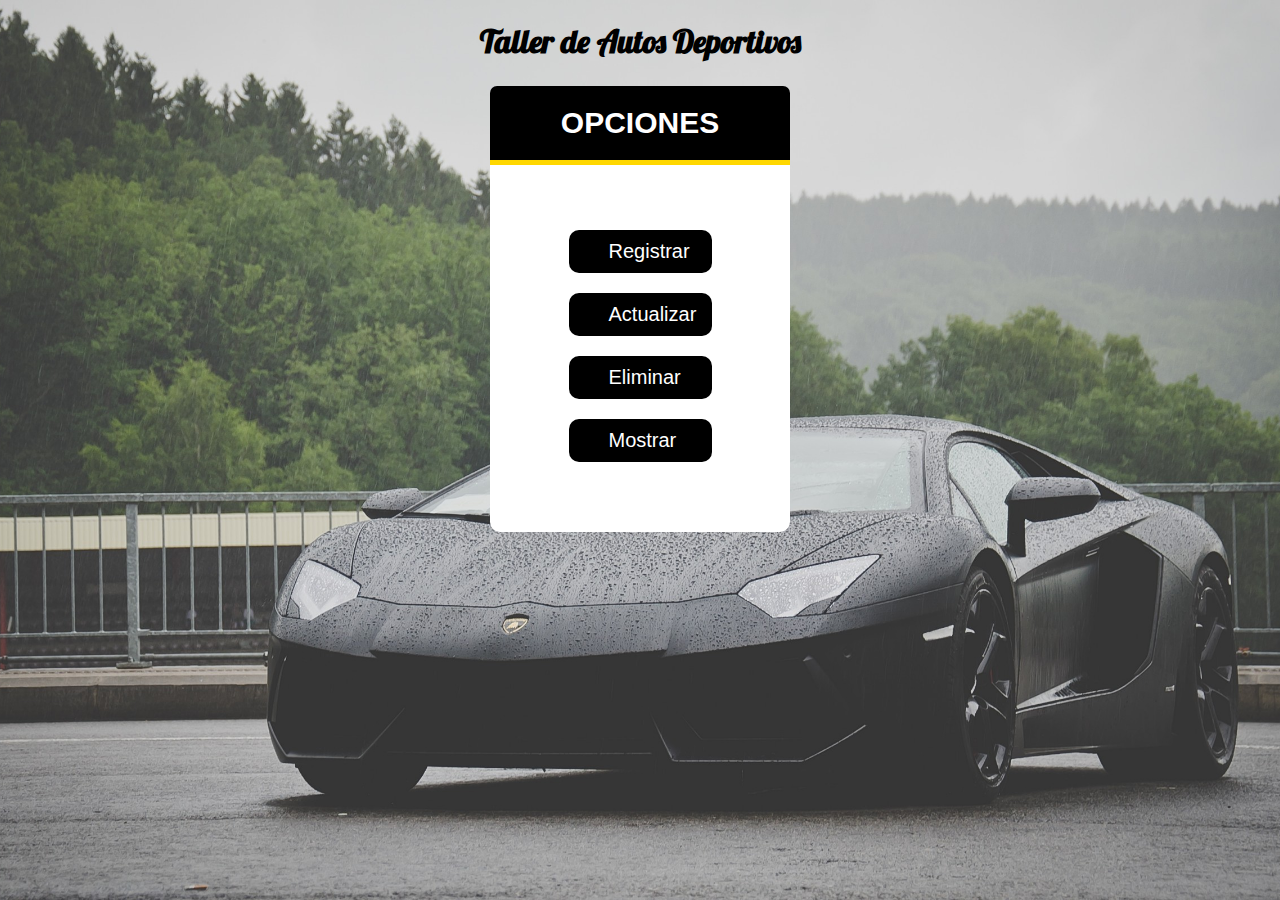
<file: index.html>
<!DOCTYPE html>
<html lang="en">
<head>
    <meta charset="UTF-8">
    <title>Taller de Autos deportivos</title>
    <link rel="stylesheet" href="administrar.css">
    <link href="https://fonts.googleapis.com/css2?family=Lobster&display=swap" rel="stylesheet">
</head>
<body>  
    <h1>Taller de Autos Deportivos</h1>
    <form class="form-botones">
        <h2 class="form__titulo">OPCIONES</h2>
        <div class="contenedor-inputs">
            <a href="registrar.html"class="boton">Registrar</a>
            <a href="actualizar.html"class="boton">Actualizar</a>
            <a href="eliminar.html"class="boton">Eliminar</a>
            <a href="mostrar.php"class="boton">Mostrar</a>
         </div>
    </form>
</body>
</html>
</file>
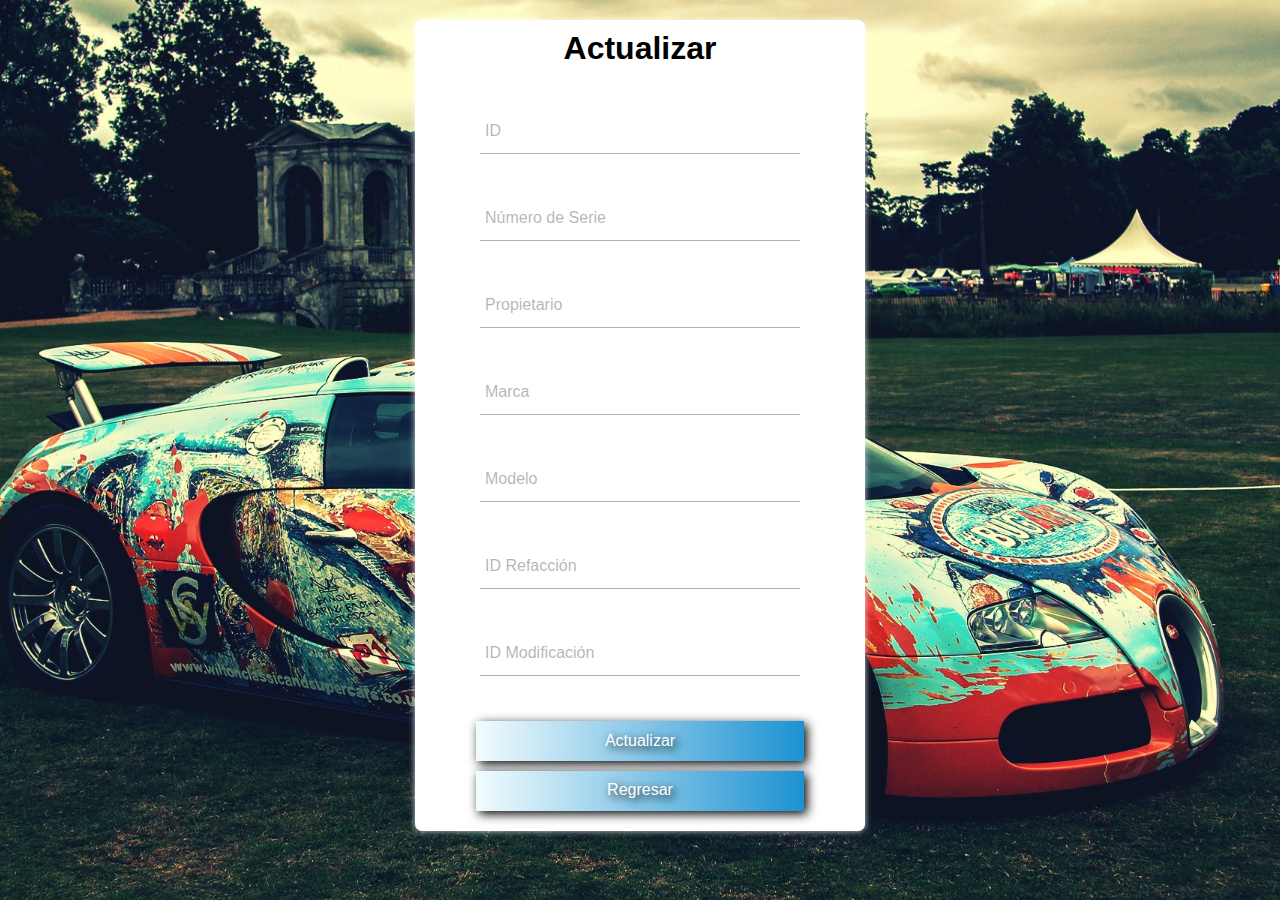
<file: actualizar.html>
<!DOCTYPE html>
<html lang="en">
<head>
    <meta charset="UTF-8">
    <title>Registrar</title>
    <link rel="stylesheet" href="estilos2.css">
</head>
<body>
    <form action="actualizar.php" method="POST" id="form">
        <div class="form">
          <h1>Actualizar</h1>
          <div class="grupo">
            <input type="text" name="ID" id="ID" required><span class="barra"></span>
            <label for="ID">ID</label>
          </div>
          <div class="grupo">
            <input type="text" name="noserie" id="noserie" required><span class="barra"></span>
            <label for="noserie">Número de Serie</label>
          </div>
          <div class="grupo">
            <input type="text" name="propietario" id="propietario" required><span class="barra"></span>
            <label for="propietario">Propietario</label>
          </div>
          <div class="grupo">
            <input type="text" name="marca" id="marca" required><span class="barra"></span>
            <label for="marca">Marca</label>
          </div>
          <div class="grupo">
            <input type="text" name="modelo" id="modelo" required><span class="barra"></span>
            <label for="modelo">Modelo</label>
          </div>
          <div class="grupo">
            <input type="text" name="refaccion" id="refaccion" required><span class="barra"></span>
            <label for="refaccion">ID Refacción</label>
          </div>
          <div class="grupo">
            <input type="text" name="modificacion" id="modificacion" required><span class="barra"></span>
            <label for="modificacion">ID Modificación</label>
          </div>
          <button type="submit">Actualizar</button>
          <a href="index.html">Regresar</a>
        </div> 
      </form>
</body>
</html>
</file>
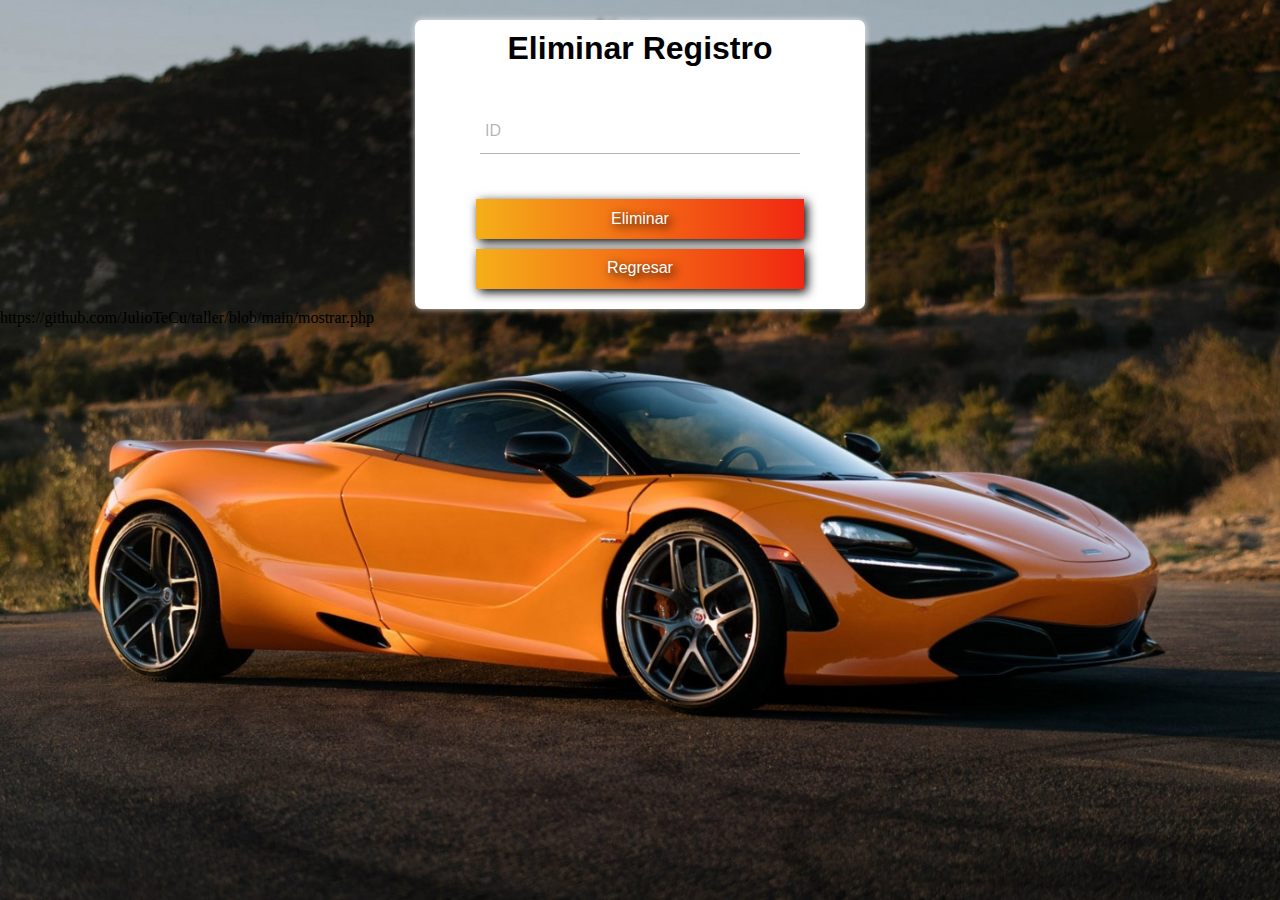
<file: eliminar.html>
<!DOCTYPE html>
<html lang="en">
<head>
    <meta charset="UTF-8">
    <title>Registrar</title>
    <link rel="stylesheet" href="estilos3.css">
</head>
<body>
    <form action="eliminar.php" method="POST" id="form">
        <div class="form">
          <h1>Eliminar Registro</h1>
          <div class="grupo">
            <input type="text" name="ID" id="ID" required><span class="barra"></span>
            <label for="ID">ID</label>
          </div>
          <button type="submit">Eliminar</button>
          <a href="index.html">Regresar</a>
        </div> 
      </form>
</body>
</html>
https://github.com/JulioTeCu/taller/blob/main/mostrar.php
</file>
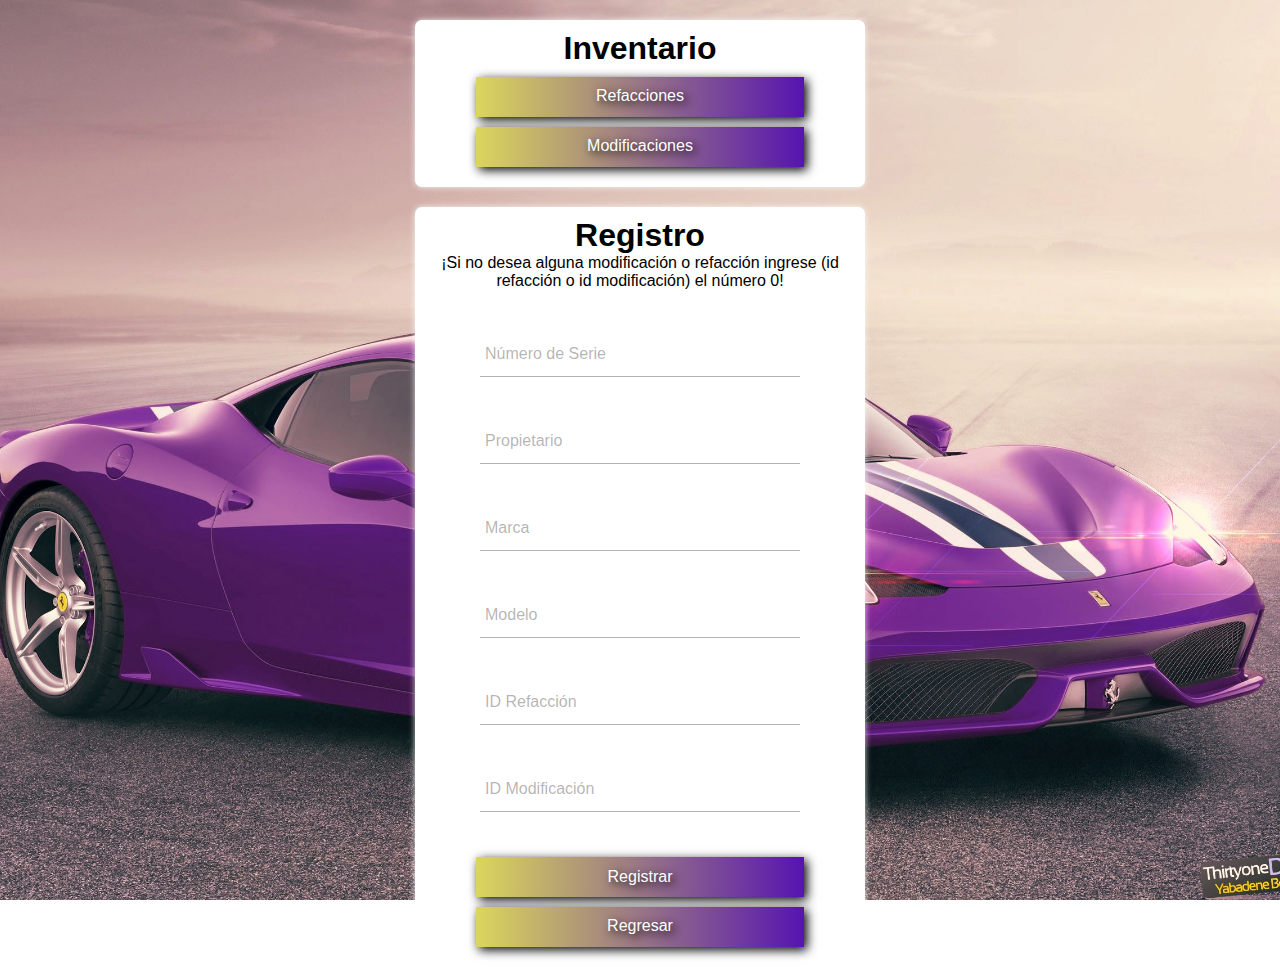
<file: registrar.html>
<!DOCTYPE html>
<html lang="en">
<head>
    <meta charset="UTF-8">
    <title>Registrar</title>
    <link rel="stylesheet" href="estilos.css">
    <script src="validar.js"></script> 
</head>
<body>
  <form class="botones"><div class="contenedor-inputs">
    <h1>Inventario</h1>
    <a href="refacciones.php" class="boton">Refacciones</a>
    <a href="modificaciones.php"" class="boton">Modificaciones</a>
  </div>
</form>
<form action="registrar.php" method="POST" id="form" onsubmit="return validar();">
    <div class="form">
      <h1>Registro</h1>
      <p>¡Si no desea alguna modificación o refacción ingrese (id refacción o id modificación) el número 0!</p>
      <div class="grupo">
        <input type="text" name="noserie" id="noserie" required><span class="barra"></span>
        <label for="noserie">Número de Serie</label>
      </div>
      <div class="grupo">
        <input type="text" name="propietario" id="propietario" required><span class="barra"></span>
        <label for="propietario">Propietario</label>
      </div>
      <div class="grupo">
        <input type="text" name="marca" id="marca" required><span class="barra"></span>
        <label for="marca">Marca</label>
      </div>
      <div class="grupo">
        <input type="text" name="modelo" id="modelo" required><span class="barra"></span>
        <label for="modelo">Modelo</label>
      </div>
      <div class="grupo">
        <input type="text" name="refaccion" id="refaccion" required><span class="barra"></span>
        <label for="refaccion">ID Refacción</label>
      </div>
      <div class="grupo">
        <input type="text" name="modificacion" id="modificacion" required><span class="barra"></span>
        <label for="modificacion">ID Modificación</label>
      </div>
      <button type="submit">Registrar</button>
      <a href="index.html">Regresar</a>
    </div> 
  </form>
</body>
</html>
</file>
<file: administrar.css>
* {
    box-sizing: border-box;
   }
   body{
    margin: 0;
    font-family: sans-serif;
    background: url(lamborghini6.jpg);
    background-size: cover;
    background-position: center center;
    background-attachment: fixed;
   }
   h1 {
       color: black;
       text-align: center;
       font-family: 'Lobster', cursive;
   }
   .form-botones{
       width: 30%;
       max-width: 300px;
       margin: auto;
       background: white;
       border-radius: 10px;
   }
   .form__titulo{
       background: black;
       color: #fff;
       padding: 20px;
       text-align: center;
       font-weight: 100px;
       font-size: 30px;
       border-top-left-radius: 7px;
       border-top-right-radius: 7px;
       border-bottom: 5px solid  gold;
   }
   .contenedor-inputs{
       padding: 20px 20px;
       display: flex;
       flex-direction: column;
       align-items: center;
       justify-content: center;    
       text-align: center;
   }
   .boton:last-child{
       margin-bottom: 50px;
   }
   .boton{
       text-decoration: none;
       background: black;
       color: #fff;
       margin-top: 20px;
       width:55%;
       padding: 10px 40px;
       cursor: pointer;
       font-size: 20px;
       border-radius: 10px;
   }
</file>
<file: estilos2.css>
body{
    background: url(bugatti.jpg);
    background-size: cover;
    background-position: center center;
    background-attachment: fixed;
       }
       body form {
       width: 450px;
       margin: auto;
       background: #fff;
       padding: 10px 20px;
       box-sizing: border-box;
       margin-top: 20px;
       border-radius: 7px;
       font-family: 'Roboto', sans-serif;
       }
       
 :root{
   --colorTextos:#49454567;
 }
 *,
 ::before,
 ::after {
   margin: 0;
   padding: 0;
   box-sizing: border-box;
 }
 h1{
   text-align: center;
   font-weight: 700;
 }
 form{
   background: #fff;
   padding: 40px 0;
   box-shadow: 0 0 6px 0 rgba(255, 255, 255, 0.8);
   border-radius: 10px;
 }
 .form{
   width: 100%;
   margin: auto;
 }
 .form .grupo{
   position: relative;
   margin: 45px;
 }
 .form2{
   height: 175px;
   padding: 40px 0;
   justify-content: center;
 }
 input{
   background: none;
   color: #c6c6c6;
   font-size: 18px;
   padding: 10px 10px 10px 5px;
   display: block;
   width: 100%;
   border: none;
   border-bottom: 1px solid var(--colorTextos);
 }
 input:focus{
   outline: none;
   color: #5e5d5d;
 
 }
 label{
   color: var(--colorTextos);
   font-size: 16px;
   position: absolute;
   left: 5px;
   top: 10px;
   transition: 0.5s ease-in-out all;
   pointer-events: none;
 }
 input:focus~label,
 input:valid~label{
   top: -14px;
   font-size: 12px;
   color: #2196F3;
 }
 .barra{
   position: relative;
   display: block;
   width: 100%;
 }
 .barra::before{
   content: "";
   height: 2px;
   width: 0%;
   bottom: 0;
   position: absolute; 
   background: linear-gradient(to right, #E7E9BB, #403B4A);
   transition: 0.3s ease width;
   left: 0;
 }
 input:focus~.barra::before{
   width: 100%;
 }
 form:nth-child(3){
   height: 175px;
 }
 form:nth-child(4){
   height: 300px;
 }
 
 button{
   background: #1c92d2; 
   background: -webkit-linear-gradient(to right, #f2fcfe, #1c92d2);
   background: linear-gradient(to right, #f2fcfe, #1c92d2);       
   border: none;
   display: block;
   width: 80%;
   margin: 10px auto;
   color: #fff;
   height: 40px;
   box-shadow: 3px 3px 10px #000;
   text-shadow: 3px 3px 10px #000;
   transition: 1s;
   font-size: 16px;
   cursor: pointer;
 }
 a{
  text-decoration: none;
  display: block;
  width: 200px;
  height: 40px;
  text-align: center;
  padding-top: 10px;
  margin: auto; 
  background: #1c92d2; 
  background: -webkit-linear-gradient(to right, #f2fcfe, #1c92d2);
  background: linear-gradient(to right, #f2fcfe, #1c92d2);   
  color: #fff;
  font-family: arial;
  box-shadow: 3px 3px 10px #000;
  text-shadow: 3px 3px 10px #000;
  transition: 1s;
  margin: 10px auto;
  width: 80%;
}
</file>
<file: estilos3.css>
body{
    background: url(mcclaren.jpg);
    background-size: cover;
    background-position: center center;
    background-attachment: fixed;
       }
       body form {
       width: 450px;
       margin: auto;
       background: #fff;
       padding: 10px 20px;
       box-sizing: border-box;
       margin-top: 20px;
       border-radius: 7px;
       font-family: 'Roboto', sans-serif;
       }
       
 :root{
   --colorTextos:#49454567;
 }
 *,
 ::before,
 ::after {
   margin: 0;
   padding: 0;
   box-sizing: border-box;
 }
 h1{
   text-align: center;
   font-weight: 700;
 }
 form{
   background: #fff;
   padding: 40px 0;
   box-shadow: 0 0 6px 0 rgba(255, 255, 255, 0.8);
   border-radius: 10px;
 }
 .form{
   width: 100%;
   margin: auto;
 }
 .form .grupo{
   position: relative;
   margin: 45px;
 }
 .form2{
   height: 175px;
   padding: 40px 0;
   justify-content: center;
 }
 input{
   background: none;
   color: #c6c6c6;
   font-size: 18px;
   padding: 10px 10px 10px 5px;
   display: block;
   width: 100%;
   border: none;
   border-bottom: 1px solid var(--colorTextos);
 }
 input:focus{
   outline: none;
   color: #5e5d5d;
 
 }
 label{
   color: var(--colorTextos);
   font-size: 16px;
   position: absolute;
   left: 5px;
   top: 10px;
   transition: 0.5s ease-in-out all;
   pointer-events: none;
 }
 input:focus~label,
 input:valid~label{
   top: -14px;
   font-size: 12px;
   color: #2196F3;
 }
 .barra{
   position: relative;
   display: block;
   width: 100%;
 }
 .barra::before{
   content: "";
   height: 2px;
   width: 0%;
   bottom: 0;
   position: absolute; 
   background: linear-gradient(to right, #E7E9BB, #403B4A);
   transition: 0.3s ease width;
   left: 0;
 }
 input:focus~.barra::before{
   width: 100%;
 }
 form:nth-child(3){
   height: 175px;
 }
 form:nth-child(4){
   height: 300px;
 }
 
 button{
   background: #f12711; 
   background: -webkit-linear-gradient(to right, #f5af19, #f12711); 
   background: linear-gradient(to right, #f5af19, #f12711);     
   border: none;
   display: block;
   width: 80%;
   margin: 10px auto;
   color: #fff;
   height: 40px;
   box-shadow: 3px 3px 10px #000;
   text-shadow: 3px 3px 10px #000;
   transition: 1s;
   font-size: 16px;
   cursor: pointer;
 }
 a{
  text-decoration: none;
  display: block;
  width: 200px;
  height: 40px;
  text-align: center;
  padding-top: 10px;
  margin: auto; 
  background: #f12711; 
  background: -webkit-linear-gradient(to right, #f5af19, #f12711); 
  background: linear-gradient(to right, #f5af19, #f12711); 
  color: #fff;
  font-family: arial;
  box-shadow: 3px 3px 10px #000;
  text-shadow: 3px 3px 10px #000;
  transition: 1s;
  margin: 10px auto;
  width: 80%;
}
</file>
<file: estilos.css>
body{
   background: url(ferrari.jpg);
   background-size: cover;
    background-position: center center;
    background-attachment: fixed;
      }
      body form {
      width: 450px;
      margin: auto;
      background: #fff;
      padding: 10px 20px;
      box-sizing: border-box;
      margin-top: 20px;
      border-radius: 7px;
      font-family: 'Roboto', sans-serif;
      }
      
:root{
  --colorTextos:#49454567;
}
*,
::before,
::after {
  margin: 0;
  padding: 0;
  box-sizing: border-box;
}
h1{
  text-align: center;
  font-weight: 700;
}
p{
  text-align: center;
}
form{
  background: #fff;
  padding: 40px 0;
  box-shadow: 0 0 6px 0 rgba(255, 255, 255, 0.8);
  border-radius: 10px;
}
.form{
  width: 100%;
  margin: auto;
}
.form .grupo{
  position: relative;
  margin: 45px;
}
.form2{
  height: 175px;
  padding: 40px 0;
  justify-content: center;
}
input{
  background: none;
  color: #c6c6c6;
  font-size: 18px;
  padding: 10px 10px 10px 5px;
  display: block;
  width: 100%;
  border: none;
  border-bottom: 1px solid var(--colorTextos);
}
input:focus{
  outline: none;
  color: #5e5d5d;

}
label{
  color: var(--colorTextos);
  font-size: 16px;
  position: absolute;
  left: 5px;
  top: 10px;
  transition: 0.5s ease-in-out all;
  pointer-events: none;
}
input:focus~label,
input:valid~label{
  top: -14px;
  font-size: 12px;
  color: #2196F3;
}
.barra{
  position: relative;
  display: block;
  width: 100%;
}
.barra::before{
  content: "";
  height: 2px;
  width: 0%;
  bottom: 0;
  position: absolute; 
  background: linear-gradient(to right, #E7E9BB, #403B4A);
  transition: 0.3s ease width;
  left: 0;
}
input:focus~.barra::before{
  width: 100%;
}
form:nth-child(3){
  height: 175px;
}
form:nth-child(4){
  height: 300px;
}

button{
  background: #5614B0;  
  background: -webkit-linear-gradient(to right, #DBD65C, #5614B0);  
  background: linear-gradient(to right, #DBD65C, #5614B0); 
  border: none;
  display: block;
  width: 80%;
  margin: 10px auto;
  color: #fff;
  height: 40px;
  font-size: 16px;
  cursor: pointer;
  box-shadow: 3px 3px 10px #000;
  text-shadow: 3px 3px 10px #000;
  transition: 1s;
}
a{
  text-decoration: none;
  display: block;
  width: 200px;
  height: 40px;
  text-align: center;
  padding-top: 10px;
  margin: auto; 
  background: #5614B0;  
  background: -webkit-linear-gradient(to right, #DBD65C, #5614B0);  
  background: linear-gradient(to right, #DBD65C, #5614B0);   
  color: #fff;
  font-family: arial;
  box-shadow: 3px 3px 10px #000;
  text-shadow: 3px 3px 10px #000;
  transition: 1s;
  margin: 10px auto;
  width: 80%;
}
</file>
